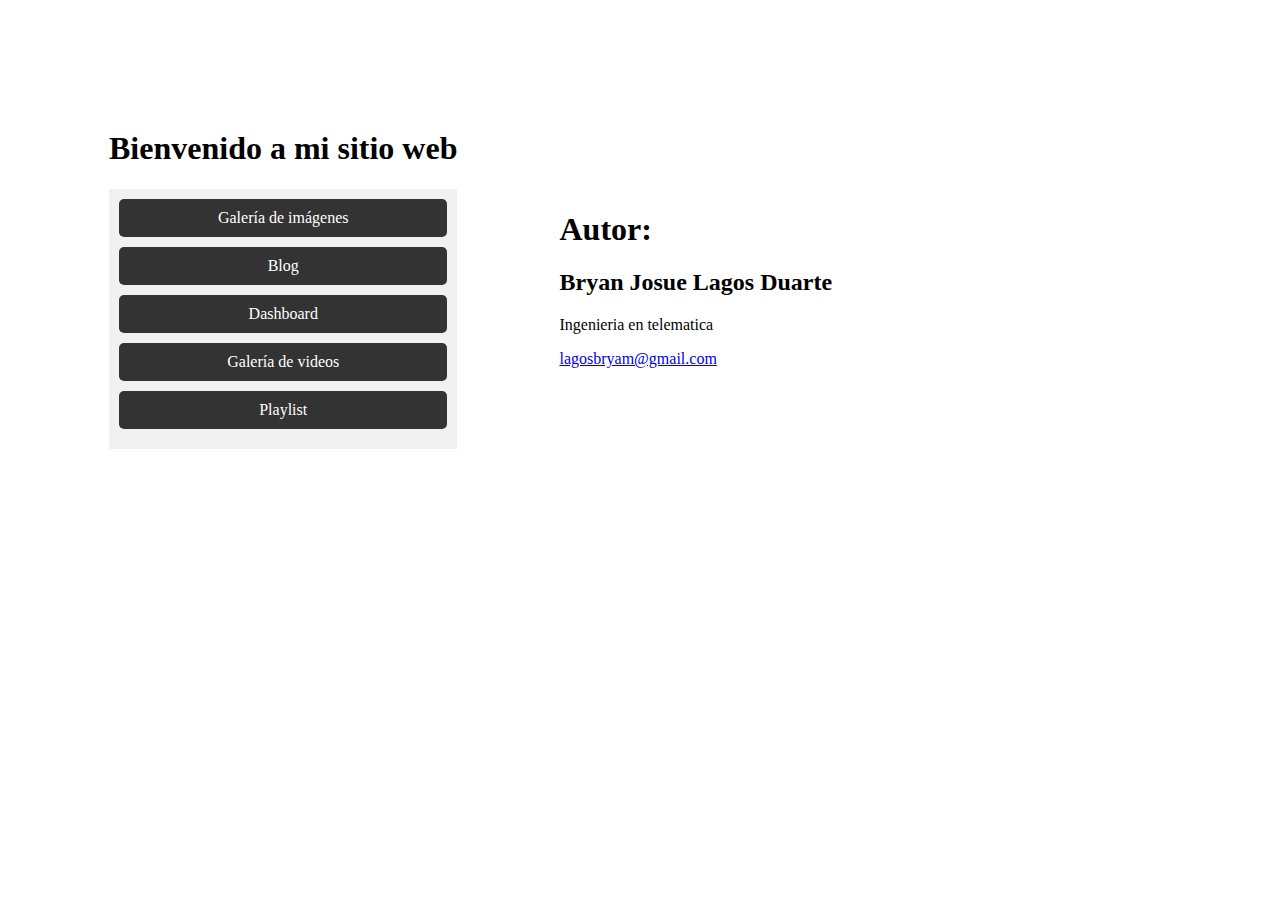
<file: index.html>
<!DOCTYPE html>
<html lang="en">
<head>
    <meta charset="UTF-8">
    <meta name="viewport" content="width=device-width, initial-scale=1.0">
    <title>Ejercicios Bootstrap</title>
    <style>
        /* Estilos para el menú */
        .menu {
            background-color: #f1f1f1; /* Color de fondo del menú */
            padding: 10px; /* Espaciado interno del menú */
        }

        .menu ul {
            list-style-type: none; /* Quita los puntos de viñeta */
            margin: 0;
            padding: 0;
        }

        .menu li {
            margin-bottom: 10px; /* Espaciado entre elementos del menú */
        }

        .menu a.button {
            text-decoration: none; /* Quita el subrayado de los enlaces */
            background-color: #333; /* Color de fondo del botón */
            color: white; /* Color del texto del botón */
            display: block; /* Coloca los elementos en una línea separada */
            padding: 10px; /* Espaciado interno del botón */
            text-align: center; /* Centra el texto dentro del botón */
            border-radius: 5px; /* Bordes redondeados para el botón */
        }
    </style>
</head>
<body>
    <table cellspacing="100">
        <tr>
            <td>
                <header>
                    <h1>Bienvenido a mi sitio web</h1>
                    <nav class="menu">
                        <ul>
                            <li><a href="pagina1.html" class="button">Galería de imágenes</a></li>
                            <li><a href="pagina2.html" class="button">Blog</a></li>
                            <li><a href="pagina3.html" class="button">Dashboard</a></li>
                            <li><a href="pagina4.html" class="button">Galería de videos</a></li>
                            <li><a href="pagina5.html" class="button">Playlist</a></li>
                        </ul>
                    </nav>
                </header>
            </td>
            <td>
                <section>
                    <h1>Autor:</h1>
                    <h2>Bryan Josue Lagos Duarte</h2>
                    <p>Ingenieria en telematica</p>
                    <a href="mailto:lagosbryam@gmail.com">lagosbryam@gmail.com</a>
                </section>
            </td>
        </tr>
    </table>
</body>
</html>
</file>
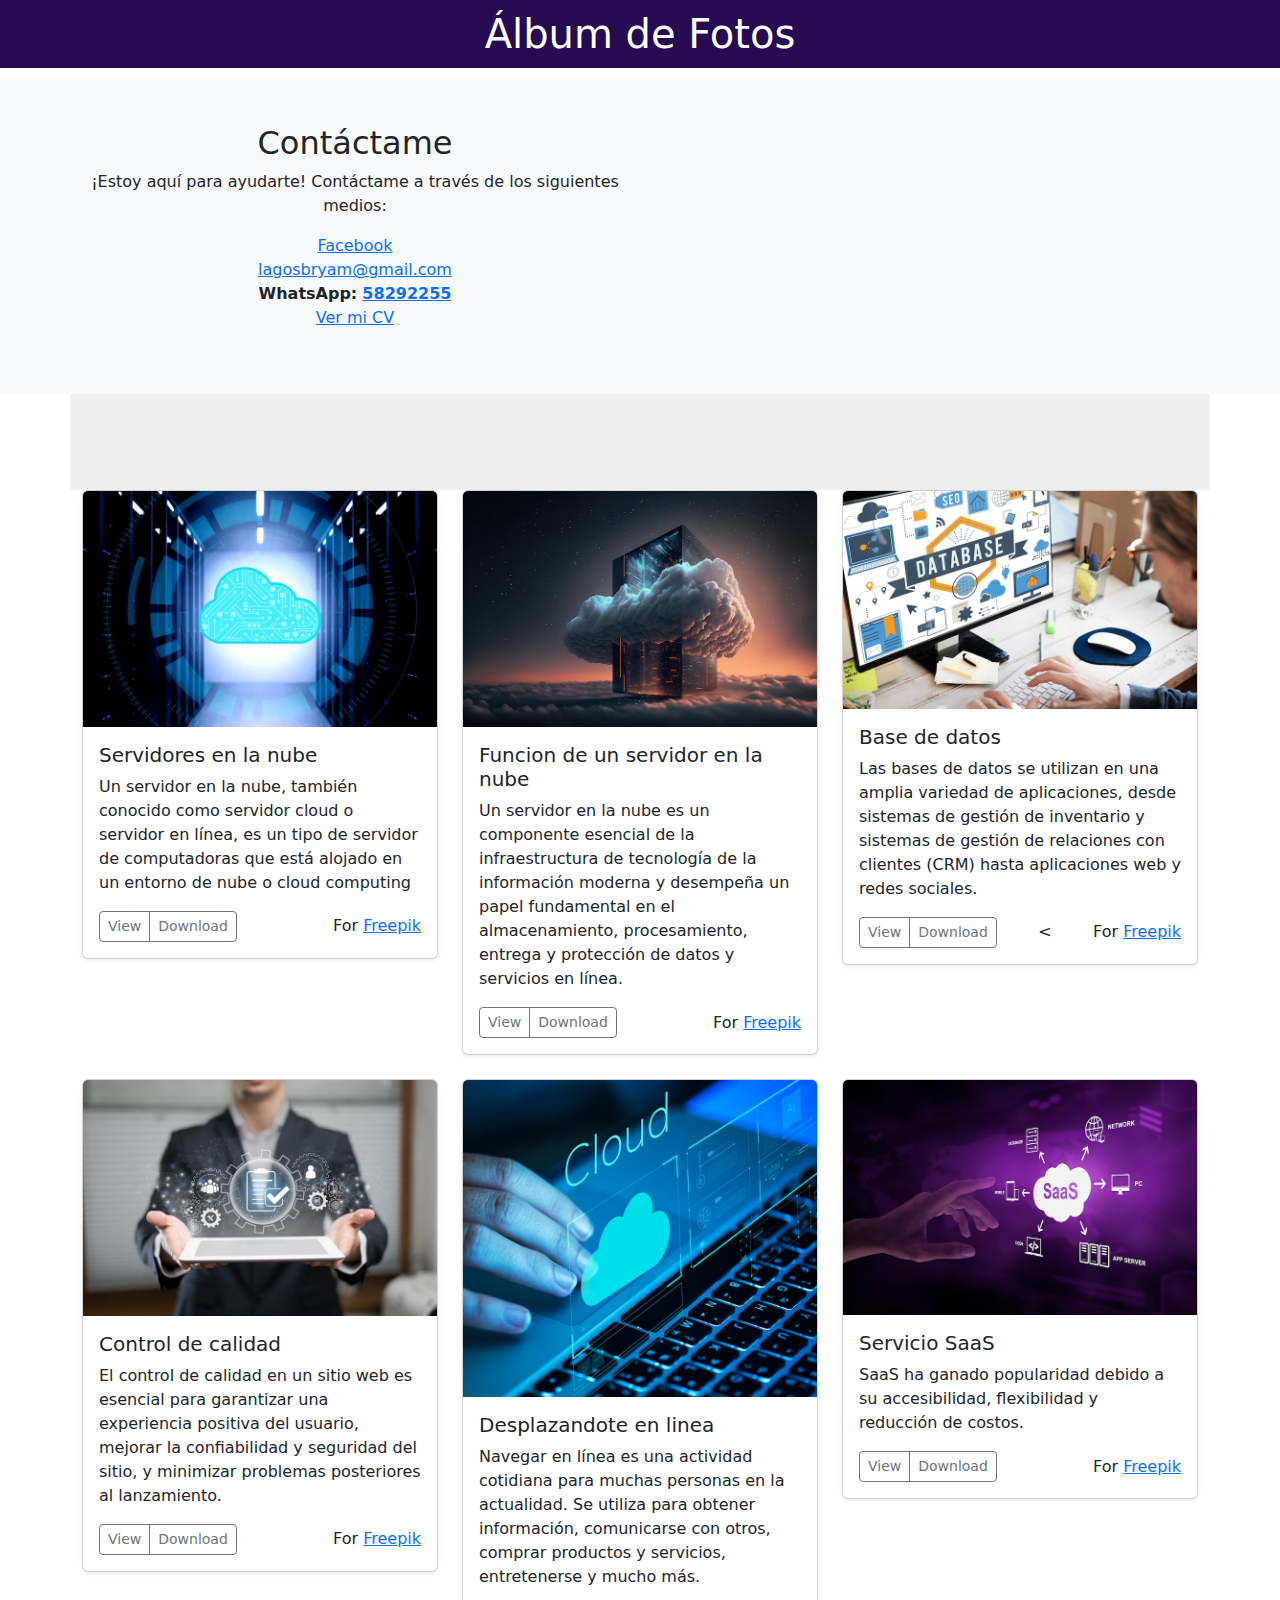
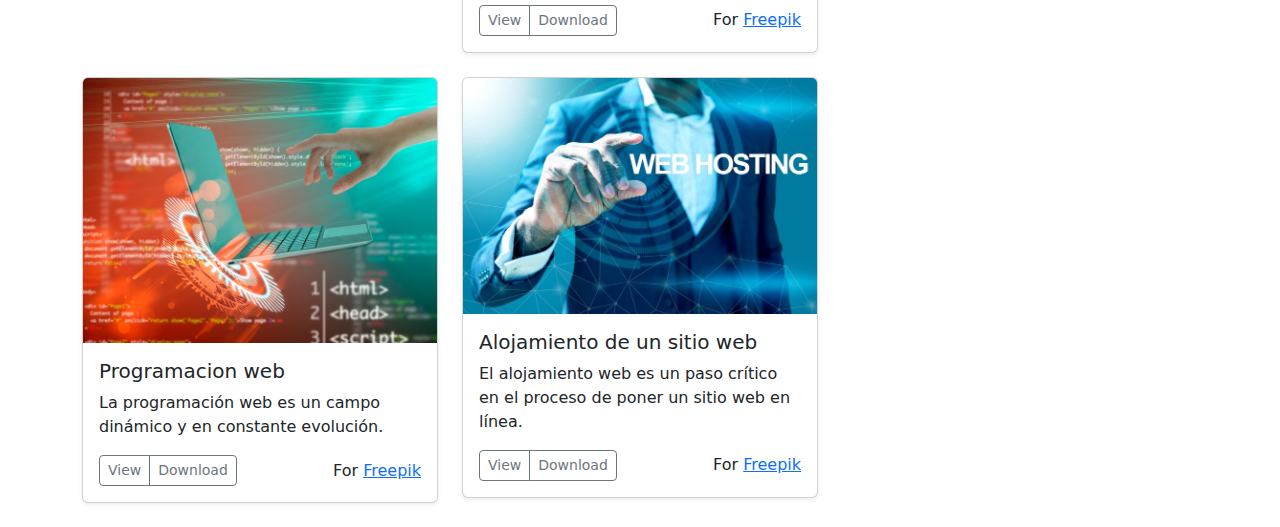
<file: pagina1.html>
<!DOCTYPE html>
<html lang="en">
<head>
    <meta charset="UTF-8">
    <meta http-equiv="X-UA-Compatible" content="IE=edge">
    <meta name="viewport" content="width=device-width, initial-scale=1.0">
    <title>Ejercicio Album</title>
    <!-- Incluir librerías Bootstrap -->
    <link rel="stylesheet" href="https://cdn.jsdelivr.net/npm/bootstrap@5.0.0-beta2/dist/css/bootstrap.min.css">
    <!-- Importar librería de Bootstrap JavaScript -->
    <script src="https://cdn.jsdelivr.net/npm/bootstrap@5.0.0-beta2/dist/js/bootstrap.min.js"></script>

    <style>
        .image-title {
            background-color: #FF0000; 
            color: #FFFFFF; 
            padding: 5px 10px;
            font-weight: bold;
        }
        .card img {
            max-width: 100%; 
            height: auto;
        }
        h1 {
            background-color: rgb(38, 11, 83);
            color: #FFFFFF; 
            padding: 10px 0; 
        }
        .main-section {
            background-color: #EFEFEF; 
            padding: 20px; 
        }
        .contact-section {
            background-color: #CCCCCC; 
            padding: 20px; 
        }
    </style>
</head>
<body>
    <header>
        <h1 class="text-center">Álbum de Fotos</h1>
    </header>
<!-- Sección de Contáctanos -->
<section class="py-5 bg-light">
    <div class="container">
        <div class="row">
            <div class="col-md-6">
                <h2 class="text-center">Contáctame</h2>
                <p class="text-center">¡Estoy aquí para ayudarte! Contáctame a través de los siguientes medios:</p>
                <ul class="list-unstyled text-center">
                    <li><a href="https://www.facebook.com/bryan.josue.53309" target="_blank">Facebook</a></li>
                    <li><a href="mailto:lagosbryam@gmail.com">lagosbryam@gmail.com</a></li>
                    <li><strong>WhatsApp:</strong> <a href="https://api.whatsapp.com/send?phone=00505 58292255" target="_blank"><strong>58292255</strong></a></li>
                    <li><a href="https://bryan0211.neocities.org/Curriculum%20vitae/" target="_blank">Ver mi CV</a></li> <!-- Ajusta la ruta al archivo PDF de tu CV -->
                </ul>
            </div>
            <div class="col-md-6"></div>
        </div>
    </div>
</section>

    <main>
        <section class="py-5 text-center container main-section">
        </section>
        <div class="container">
            <div class="row">
                <!-- Imagen 1 -->
                <div class="col-md-4">
                    <div class="card mb-4 shadow-sm">
                        <img src="img/imagen1.avif" alt="Servidor en la nube" title="Descripción de la imagen 1" class="card-img-top">
                        <div class="card-body">
                            <h5 class="card-title">Servidores en la nube</h5>
                            <p class="card-text">Un servidor en la nube, también conocido como servidor cloud o servidor en línea, es un tipo de servidor de computadoras que está alojado en un entorno de nube o cloud computing</p>
                            <div class="d-flex justify-content-between align-items-center">
                                <div class="btn-group">
                                    <a href="img/imagen1.avif" class="btn btn-sm btn-outline-secondary" target="_blank">View</a>
                                    <a href="img/imagen1.rar" class="btn btn-sm btn-outline-secondary" download>Download</a>
                                </div>
                                <p class="card-text">For <a href="https://www.freepik.es/">Freepik</a></p>
                            </div>
                        </div>
                    </div>
                </div>
                <!-- Imagen 2 -->
                <div class="col-md-4">
                    <div class="card mb-4 shadow-sm">
                        <img src="img/imagen2.avif" alt="Funcion de un servidor en la nube" title="Descripción de la imagen 2" class="card-img-top">
                        <div class="card-body">
                            <h5 class="card-title">Funcion de un servidor en la nube</h5>
                            <p class="card-text"> Un servidor en la nube es un componente esencial de la infraestructura de tecnología de la información moderna y desempeña un papel fundamental en el almacenamiento, procesamiento, entrega y protección de datos y servicios en línea.</p>
                            <div class="d-flex justify-content-between align-items-center">
                                <div class="btn-group">
                                    <a href="img/imagen2.avif" class="btn btn-sm btn-outline-secondary" target="_blank">View</a>
                                    <a href="img/imagen2.rar" class="btn btn-sm btn-outline-secondary" download>Download</a>
                                </div>
                                <p class="card-text">For <a href="https://www.freepik.es/">Freepik</a></p>
                            </div>
                        </div>
                    </div>
                </div>
                <!-- Imagen 3 -->
                <div class="col-md-4">
                    <div class="card mb-4 shadow-sm">
                        <img src="img/imagen3.avif" alt="Base de datos" title="No disponible" class="card-img-top">
                        <div class="card-body">
                            <h5 class="card-title">Base de datos</h5>
                            <p class="card-text">Las bases de datos se utilizan en una amplia variedad de aplicaciones, desde sistemas de gestión de inventario y sistemas de gestión de relaciones con clientes (CRM) hasta aplicaciones web y redes sociales.</p>
                            <div class="d-flex justify-content-between align-items-center">
                                <div class="btn-group">
                                    <a href="img/imagen3.avif" class="btn btn-sm btn-outline-secondary" target="_blank">View</a>
                                    <a href="img/imagen3.rar" class="btn btn-sm btn-outline-secondary" download>Download</a>
                                </div>
                                < <p class="card-text">For <a href="https://www.freepik.es/">Freepik</a></p>
                            </div>
                        </div>
                    </div>
                </div>
<!-- Imagen 4 -->
<div class="col-md-4">
    <div class="card mb-4 shadow-sm">
        <img src="img/imagen4.avif" alt="Control de calidad" title="No disponible" class="card-img-top">
        <div class="card-body">
            <h5 class="card-title">Control de calidad</h5>
            <p class="card-text">El control de calidad en un sitio web es esencial para garantizar una experiencia positiva del usuario, mejorar la confiabilidad y seguridad del sitio, y minimizar problemas posteriores al lanzamiento.</p>
            <div class="d-flex justify-content-between align-items-center">
                <div class="btn-group">
                    <a href="img/imagen4.avif" class="btn btn-sm btn-outline-secondary" target="_blank">View</a>
                    <a href="img/imagen4.rar" class="btn btn-sm btn-outline-secondary" download>Download</a>
                </div>
                <p class="card-text">For <a href="https://www.freepik.es/">Freepik</a></p>
            </div>
        </div>
    </div>
</div>
<!-- Imagen 5 -->
<div class="col-md-4">
    <div class="card mb-4 shadow-sm">
        <img src="img/imagen5.avif" alt="Dezplazandote en linea" title="No disponible" class="card-img-top">
        <div class="card-body">
            <h5 class="card-title">Desplazandote en linea</h5>
            <p class="card-text">Navegar en línea es una actividad cotidiana para muchas personas en la actualidad. Se utiliza para obtener información, comunicarse con otros, comprar productos y servicios, entretenerse y mucho más.</p>
            <div class="d-flex justify-content-between align-items-center">
                <div class="btn-group">
                    <a href="img/imagen5.avif" class="btn btn-sm btn-outline-secondary" target="_blank">View</a>
                    <a href="img/imagen5.rar" class="btn btn-sm btn-outline-secondary" download>Download</a>
                </div>
                <p class="card-text">For <a href="https://www.freepik.es/">Freepik</a></p>
            </div>
        </div>
    </div>
</div>
<!-- Imagen 6 -->
<div class="col-md-4">
    <div class="card mb-4 shadow-sm">
        <img src="img/imagen6.avif" alt="Servicio SaaS" title="No disponible" class="card-img-top">
        <div class="card-body">
            <h5 class="card-title">Servicio SaaS</h5>
            <p class="card-text">SaaS ha ganado popularidad debido a su accesibilidad, flexibilidad y reducción de costos.</p>
            <div class="d-flex justify-content-between align-items-center">
                <div class="btn-group">
                    <a href="img/imagen6.avif" class="btn btn-sm btn-outline-secondary" target="_blank">View</a>
                    <a href="img/imagen6.rar" class="btn btn-sm btn-outline-secondary" download>Download</a>
                </div>
                <p class="card-text">For <a href="https://www.freepik.es/">Freepik</a></p>
            </div>
        </div>
    </div>
</div>
<!-- Imagen 7 -->
<div class="col-md-4">
    <div class="card mb-4 shadow-sm">
        <img src="img/imagen7.avif" alt="Programacion web" title="No disponible" class="card-img-top">
        <div class="card-body">
            <h5 class="card-title">Programacion web</h5>
            <p class="card-text">La programación web es un campo dinámico y en constante evolución.</p>
            <div class="d-flex justify-content-between align-items-center">
                <div class="btn-group">
                    <a href="img/imagen7.avif" class="btn btn-sm btn-outline-secondary" target="_blank">View</a>
                    <a href="img/imagen7.rar" class="btn btn-sm btn-outline-secondary" download>Download</a>
                </div>
                <p class="card-text">For <a href="https://www.freepik.es/">Freepik</a></p>
            </div>
        </div>
    </div>
</div>
<!-- Imagen 8 -->
<div class="col-md-4">
    <div class="card mb-4 shadow-sm">
        <img src="img/imagen8.jpg" alt="Alojamiento de un sitio web" title="No disponible" class="card-img-top">
        <div class="card-body">
            <h5 class="card-title">Alojamiento de un sitio web</h5>
            <p class="card-text">El alojamiento web es un paso crítico en el proceso de poner un sitio web en línea.</p>
            <div class="d-flex justify-content-between align-items-center">
                <div class="btn-group">
                    <a href="img/imagen8.jpg" class="btn btn-sm btn-outline-secondary" target="_blank">View</a>
                    <a href="img/imagen8.rar" class="btn btn-sm btn-outline-secondary" download>Download</a>
                </div>
                <p class="card-text">For <a href="https://www.freepik.es/">Freepik</a></p>
            </div>
        </div>
    </div>
</div>
    </main>
</body>
</html>
</file>
